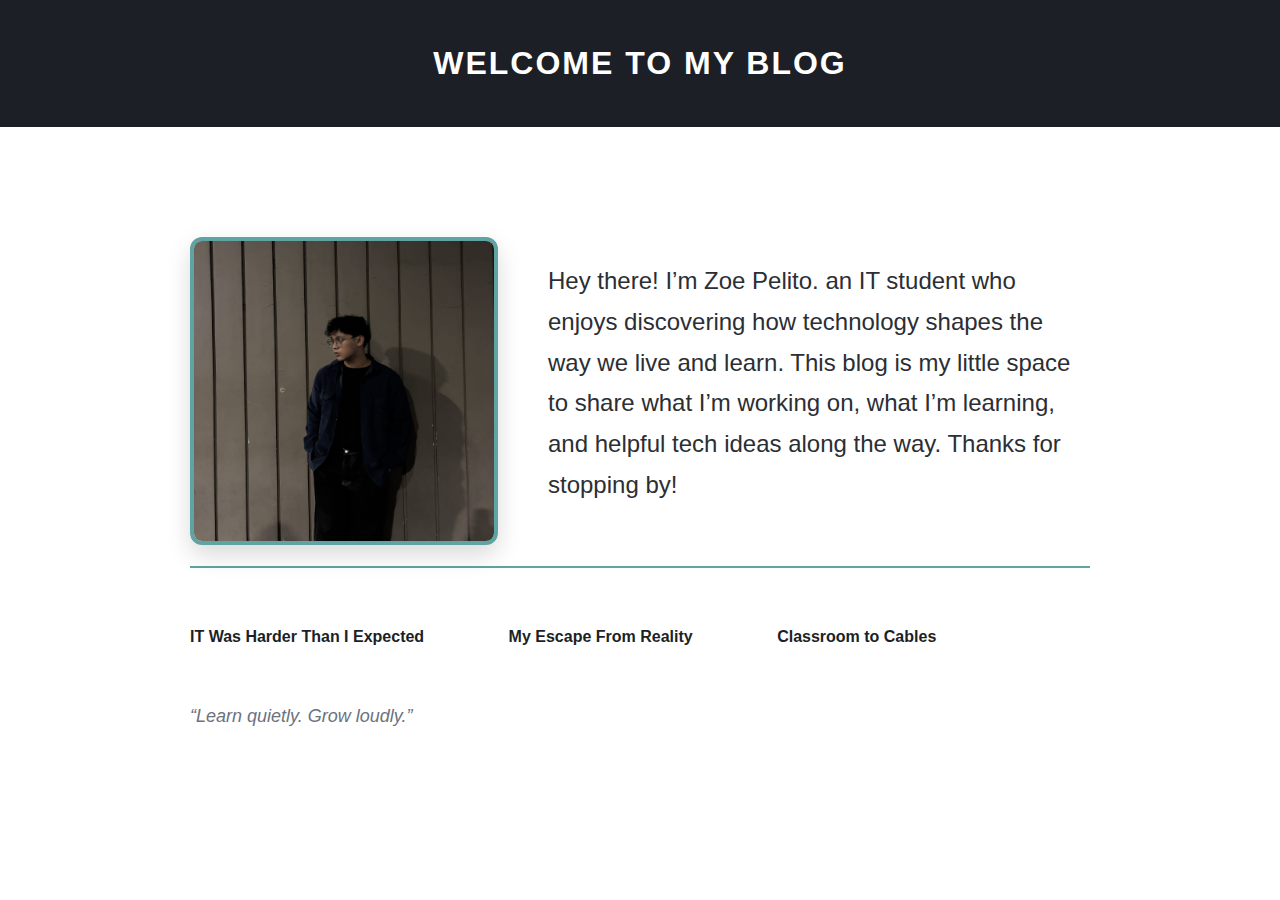
<file: index.html>
<!DOCTYPE html>
<html lang="en">
<head>
    <meta charset="UTF-8">
    <meta name="viewport" content="width=device-width, initial-scale=1.0">
    <link rel="stylesheet" href="styles.css">
    <link rel="icon" type="image/x-icon" href="images/blog_website_favicon.png">
    <title>Home Page</title>
</head> 
<body>

<header>
    <h1>WELCOME TO MY BLOG</h1>
</header>

<main>

<img src="kyrowrld.jpg" alt="kyrowrld" width="300" height="300" class="profile">

<p class="intro">
Hey there! I’m Zoe Pelito. an IT student who enjoys discovering how technology shapes the way we live and learn. This blog is my little space to share what I’m working on, what I’m learning, and helpful tech ideas along the way. Thanks for stopping by!
</p>

<hr>

<div class="links">
    <a href="blogstory1.html">IT Was Harder Than I Expected</a>
    <a href="blogstory2.html">My Escape From Reality</a>
    <a href="blogstory3.html">Classroom to Cables</a>
</div>

<p class="quote">“Learn quietly. Grow loudly.”</p>

</main>

</body>
</html>
</file>
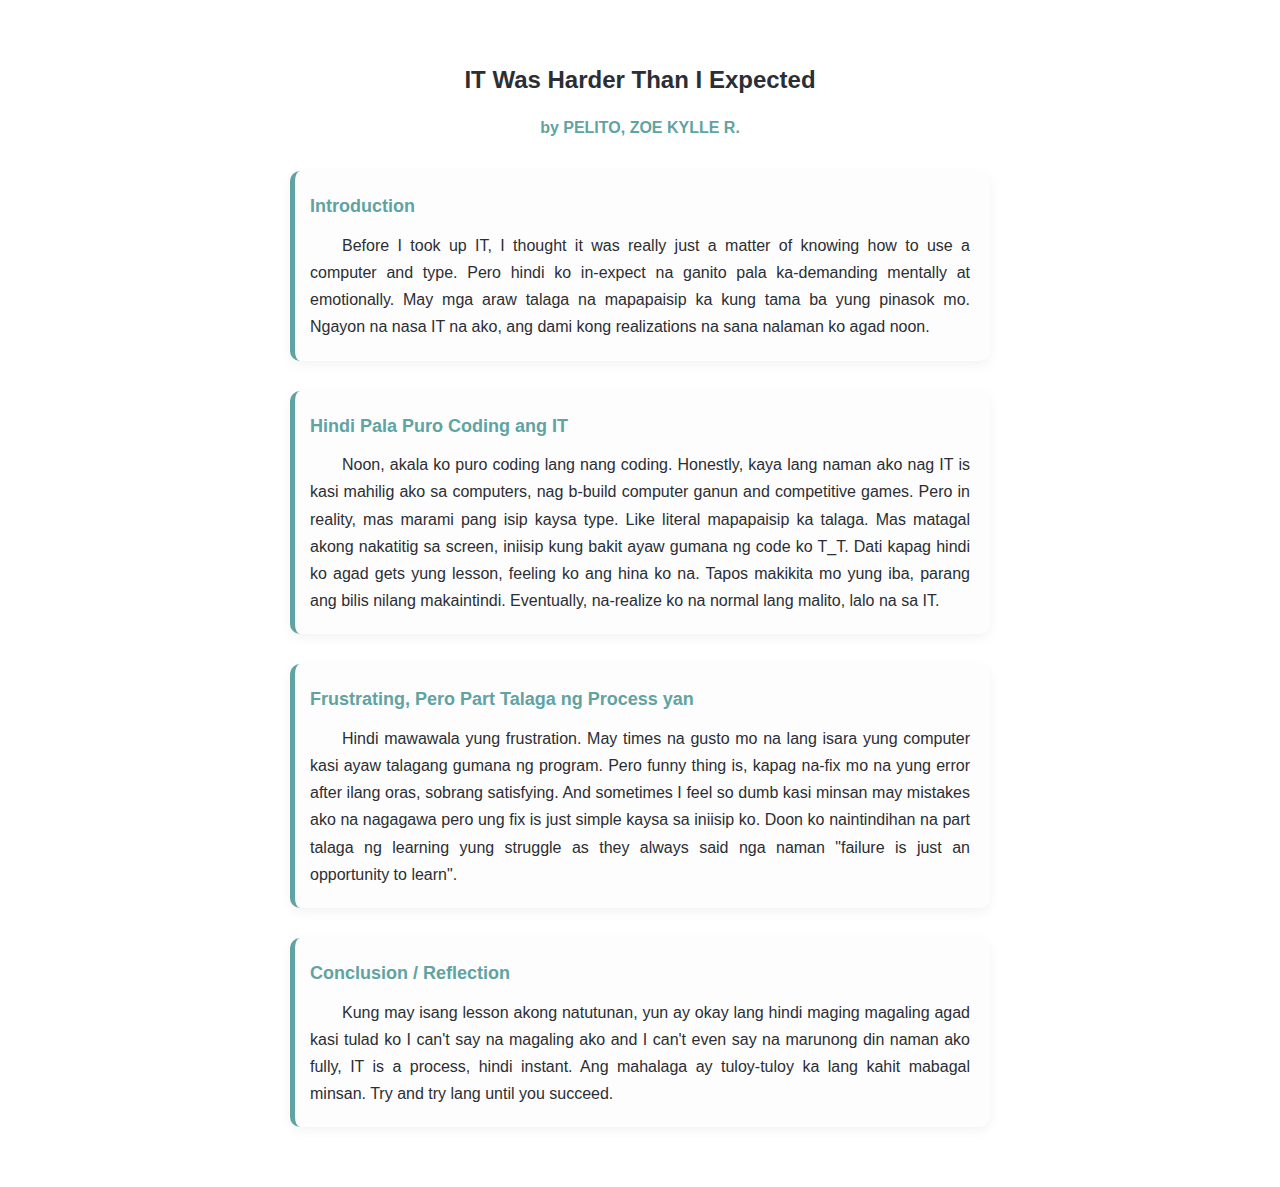
<file: blogstory1.html>
<!DOCTYPE html>
<html lang="en">
<head>
<meta charset="utf-8">
<meta name="viewport" content="width=device-width, initial-scale=1.0">
<title>IT Reflection - Zoe Kylle R. Pelito</title>
<style>
  body {
    margin: 0;
    padding: 0;
    background: #ffffff;
    font-family: Arial, Helvetica, sans-serif;
    line-height: 1.7;
    color: #2b2e34;
  }

  .container {
    max-width: 700px;
    margin: 60px auto;
    padding: 0 20px;
  }

  .card {
    border-left: 5px solid #5fa3a2;
    padding: 20px 20px 20px 15px;
    margin: 30px 0;
    background: #fdfdfd;
    border-radius: 10px;
    box-shadow: 0 4px 12px rgba(0,0,0,0.05);
    display: flex;
    flex-direction: column;
  }

  .card-title {
    font-size: 18px;
    font-weight: bold;
    color: #5fa3a2;
    margin-bottom: 10px;
  }

  .card-text {
    font-size: 16px;
    color: #2b2e34;
    text-align: justify;
    text-indent: 2em;
  }

  p {
    font-size: 16px;
    margin-bottom: 20px;
    text-align: justify;
    text-indent: 2em;
  }

  ul {
    padding-left: 40px;
    margin-bottom: 15px;
  }

  li {
    text-indent: 0;
    margin-bottom: 5px;
  }

  h1, h2 {
    text-align: center;
    margin-bottom: 10px;
  }

  h1 {
    font-size: 24px;
    color: #2b2e34;
  }

  h2 {
    font-size: 16px;
    color: #5fa3a2;
  }
</style>
</head>
<body>

<div class="container">

  <h1>IT Was Harder Than I Expected</h1>
  <h2>by PELITO, ZOE KYLLE R.</h2>

  <div class="card">
    <div class="card-title">Introduction</div>
    <div class="card-text">
      Before I took up IT, I thought it was really just a matter of knowing how to use a computer and type. Pero hindi ko in-expect na ganito pala ka-demanding mentally at emotionally. May mga araw talaga na mapapaisip ka kung tama ba yung pinasok mo. Ngayon na nasa IT na ako, ang dami kong realizations na sana nalaman ko agad noon.
    </div>
  </div>

  <div class="card">
    <div class="card-title">Hindi Pala Puro Coding ang IT</div>
    <div class="card-text">
      Noon, akala ko puro coding lang nang coding. Honestly, kaya lang naman ako nag IT is kasi mahilig ako sa computers, nag b-build computer ganun and competitive games. Pero in reality, mas marami pang isip kaysa type. Like literal mapapaisip ka talaga. Mas matagal akong nakatitig sa screen, iniisip kung bakit ayaw gumana ng code ko T_T. Dati kapag hindi ko agad gets yung lesson, feeling ko ang hina ko na. Tapos makikita mo yung iba, parang ang bilis nilang makaintindi. Eventually, na-realize ko na normal lang malito, lalo na sa IT.
    </div>
  </div>

  <div class="card">
    <div class="card-title">Frustrating, Pero Part Talaga ng Process yan</div>
    <div class="card-text">
      Hindi mawawala yung frustration. May times na gusto mo na lang isara yung computer kasi ayaw talagang gumana ng program. Pero funny thing is, kapag na-fix mo na yung error after ilang oras, sobrang satisfying. And sometimes I feel so dumb kasi minsan may mistakes ako na nagagawa pero ung fix is just simple kaysa sa iniisip ko. Doon ko naintindihan na part talaga ng learning yung struggle as they always said nga naman "failure is just an opportunity to learn".
    </div>
  </div>

  <div class="card">
    <div class="card-title">Conclusion / Reflection</div>
    <div class="card-text">
      Kung may isang lesson akong natutunan, yun ay okay lang hindi maging magaling agad kasi tulad ko I can't say na magaling ako and I can't even say na marunong din naman ako fully, IT is a process, hindi instant. Ang mahalaga ay tuloy-tuloy ka lang kahit mabagal minsan. Try and try lang until you succeed.
    </div>
  </div>

</div>

</body>
</html>
</file>
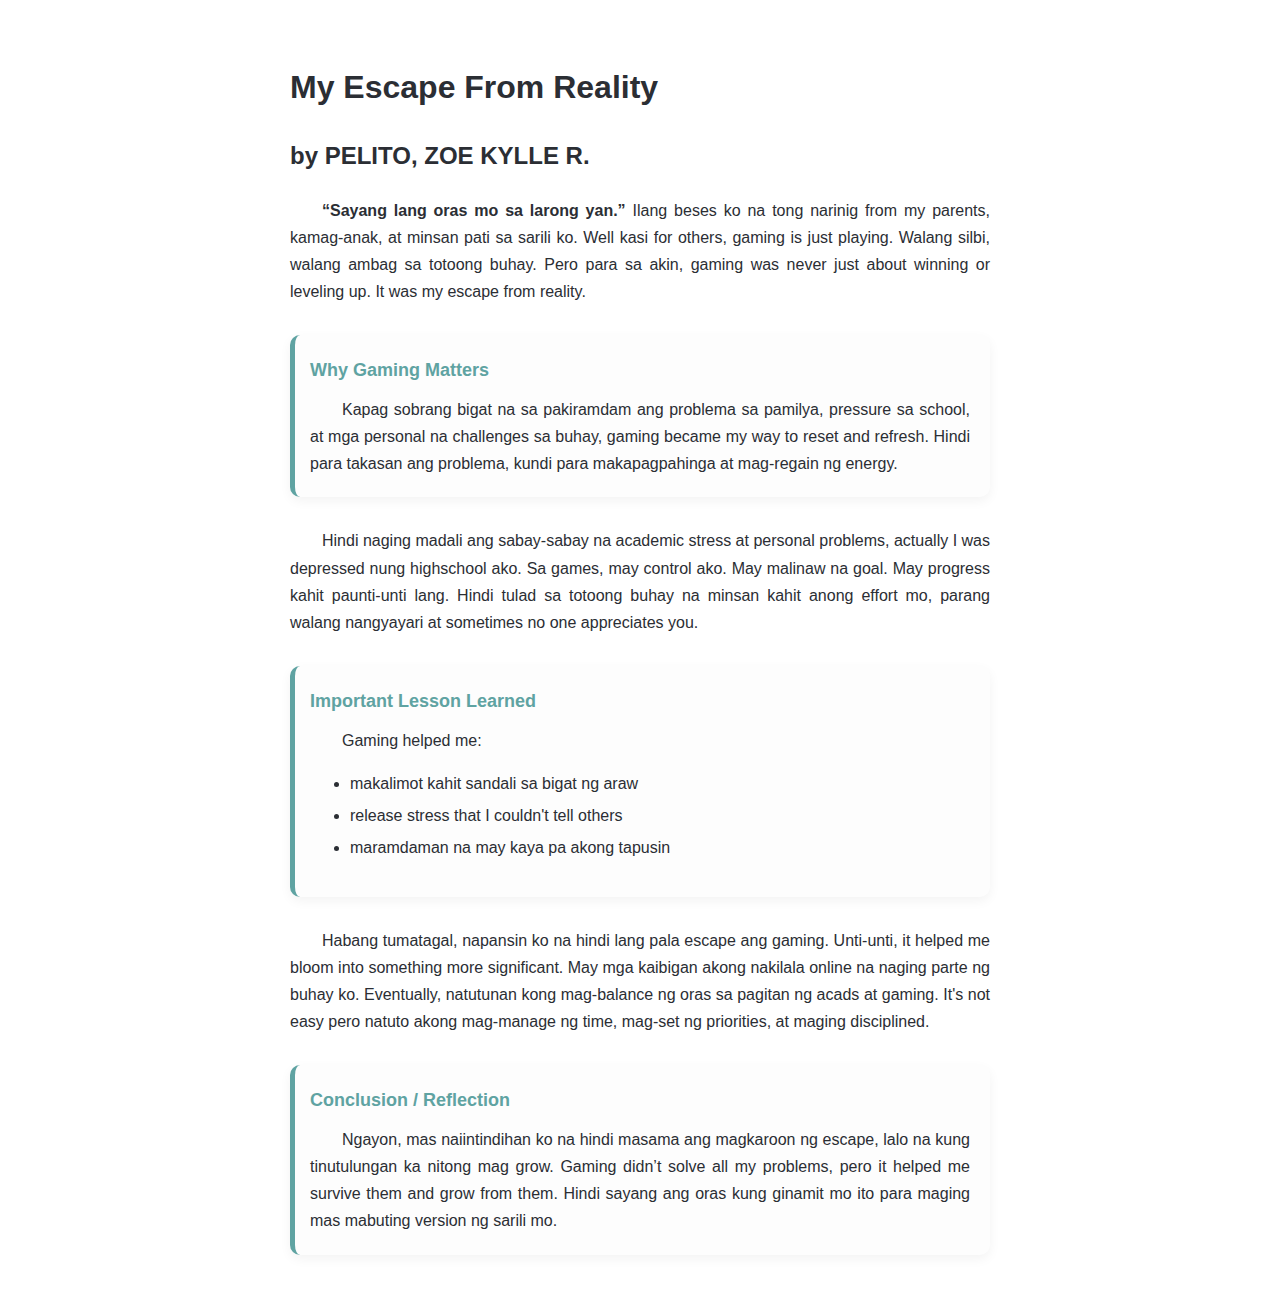
<file: blogstory2.html>
<!DOCTYPE html>
<html lang="en">
<head>
<meta charset="utf-8">
<meta name="viewport" content="width=device-width, initial-scale=1.0">
<title>My Escape From Reality - Highlighted Cards</title>
<style>
  body {
    margin: 0;
    padding: 0;
    background: #ffffff;
    font-family: Arial, Helvetica, sans-serif;
    line-height: 1.7;
    color: #2b2e34;
  }

  .container {
    max-width: 700px;
    margin: 60px auto;
    padding: 0 20px;
  }


  .card {
    border-left: 5px solid #5fa3a2;
    padding: 20px 20px 20px 15px;
    margin: 30px 0;
    background: #fdfdfd;
    border-radius: 10px;
    box-shadow: 0 4px 12px rgba(0,0,0,0.05);
    display: flex;
    flex-direction: column;
  }

  .card-title {
    font-size: 18px;
    font-weight: bold;
    color: #5fa3a2;
    margin-bottom: 10px;
  }

  .card-text {
    font-size: 16px;
    color: #2b2e34;
    text-align: justify;
    text-indent: 2em;
  }

  p {
    font-size: 16px;
    margin-bottom: 20px;
    text-align: justify;
    text-indent: 2em;
  }

  ul {
    padding-left: 40px;
    margin-bottom: 15px;
  }

  li {
    text-indent: 0;
    margin-bottom: 5px;
  }

</style>
</head>
<body>

<div class="container">

  <h1>My Escape From Reality</h1>
  <h2>by PELITO, ZOE KYLLE R.</h2>

  <p>
    <b>“Sayang lang oras mo sa larong yan.”</b> Ilang beses ko na tong narinig from my parents, kamag-anak, at minsan pati sa sarili ko. Well kasi for others, gaming is just playing. Walang silbi, walang ambag sa totoong buhay. Pero para sa akin, gaming was never just about winning or leveling up. It was my escape from reality.
  </p>

  <div class="card">
    <div class="card-title">Why Gaming Matters</div>
    <div class="card-text">
      Kapag sobrang bigat na sa pakiramdam ang problema sa pamilya, pressure sa school, at mga personal na challenges sa buhay, gaming became my way to reset and refresh. Hindi para takasan ang problema, kundi para makapagpahinga at mag-regain ng energy.
    </div>
  </div>

  <p>
    Hindi naging madali ang sabay-sabay na academic stress at personal problems, actually I was depressed nung highschool ako. Sa games, may control ako. May malinaw na goal. May progress kahit paunti-unti lang. Hindi tulad sa totoong buhay na minsan kahit anong effort mo, parang walang nangyayari at sometimes no one appreciates you.
  </p>

  <div class="card">
    <div class="card-title">Important Lesson Learned</div>
    <div class="card-text">
      Gaming helped me: 
      <ul>
        <li>makalimot kahit sandali sa bigat ng araw</li>
        <li>release stress that I couldn't tell others</li>
        <li>maramdaman na may kaya pa akong tapusin</li>
      </ul>
    </div>
  </div>

  <p>
    Habang tumatagal, napansin ko na hindi lang pala escape ang gaming. Unti-unti, it helped me bloom into something more significant. May mga kaibigan akong nakilala online na naging parte ng buhay ko. Eventually, natutunan kong mag-balance ng oras sa pagitan ng acads at gaming. It's not easy pero natuto akong mag-manage ng time, mag-set ng priorities, at maging disciplined.
  </p>

  <div class="card">
    <div class="card-title">Conclusion / Reflection</div>
    <div class="card-text">
      Ngayon, mas naiintindihan ko na hindi masama ang magkaroon ng escape, lalo na kung tinutulungan ka nitong mag grow. Gaming didn’t solve all my problems, pero it helped me survive them and grow from them. Hindi sayang ang oras kung ginamit mo ito para maging mas mabuting version ng sarili mo.
    </div>
  </div>

</div>

</body>
</html>
</file>
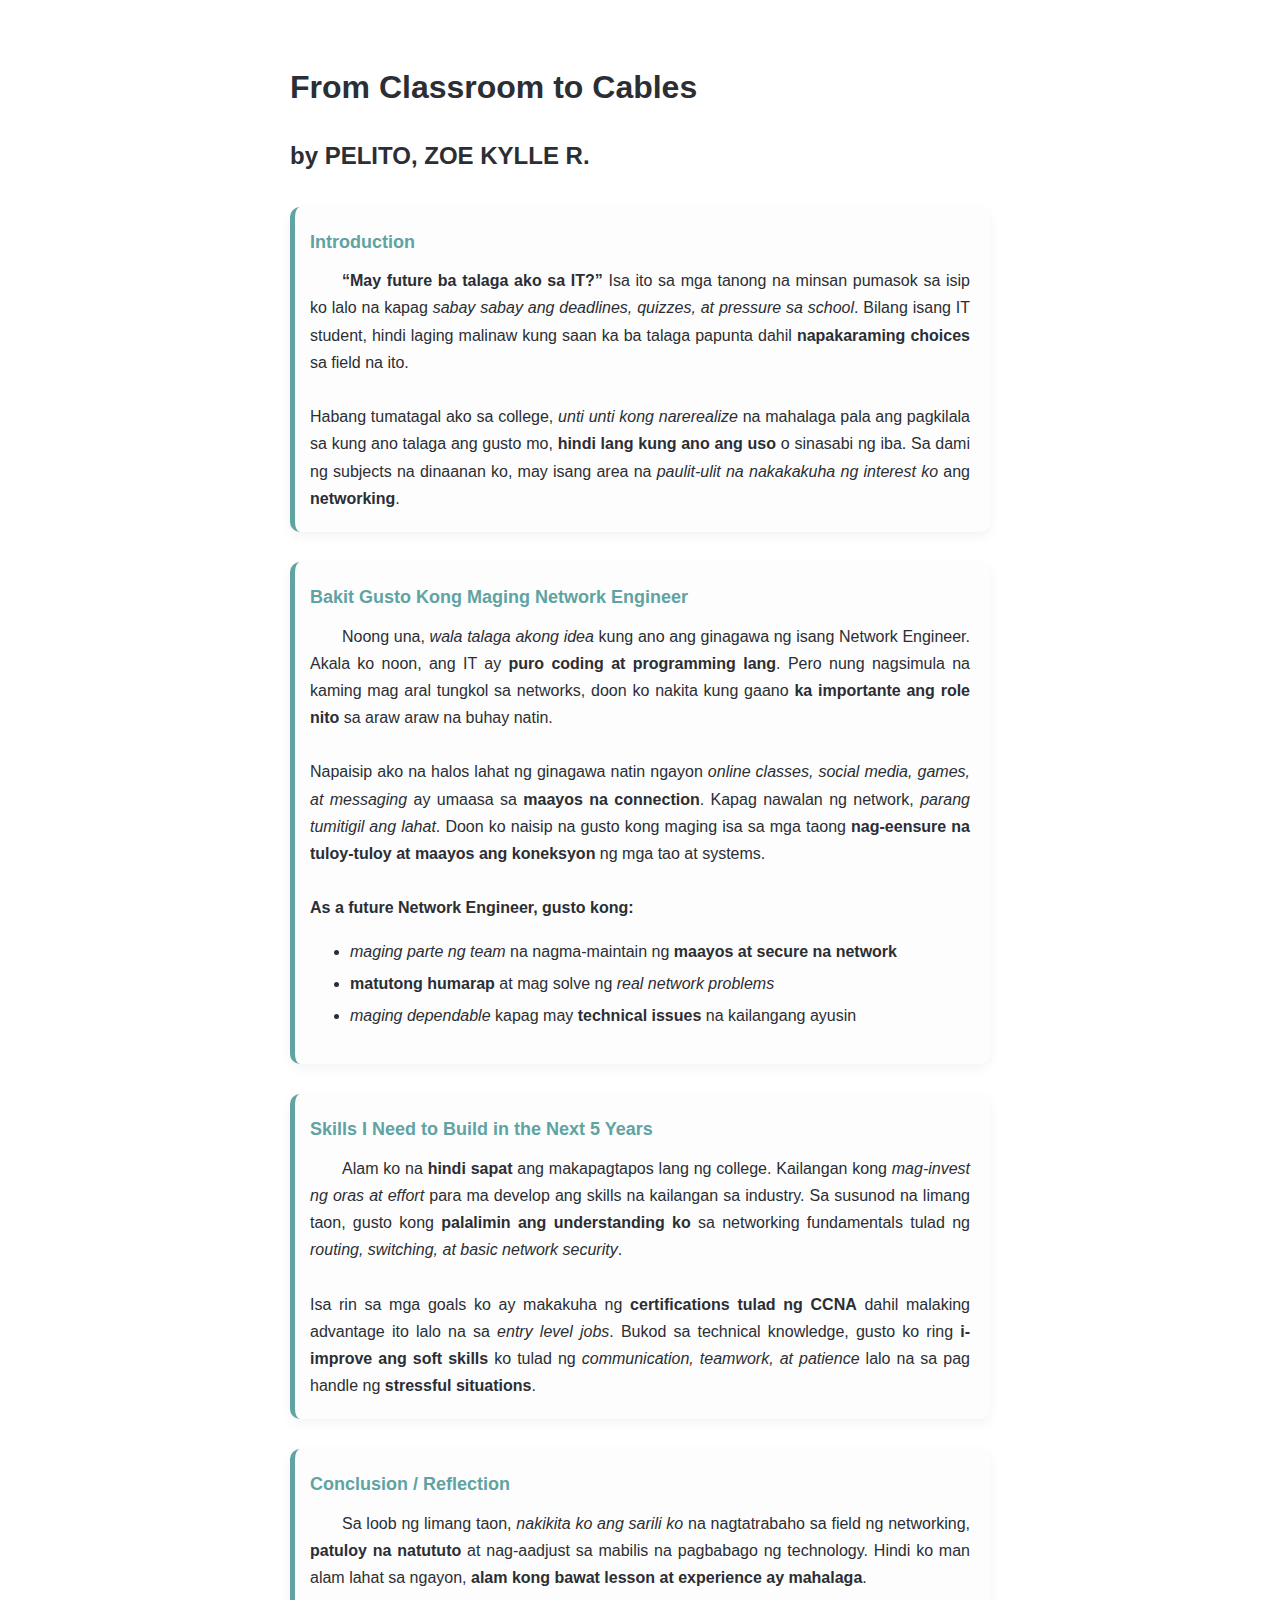
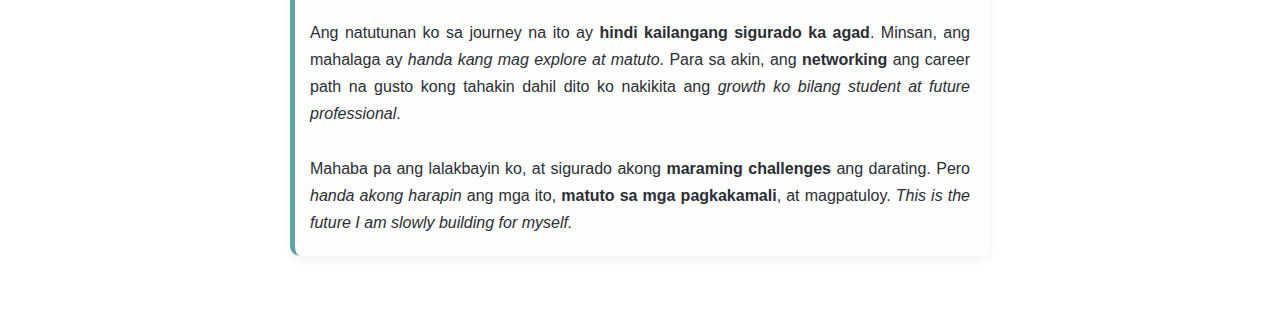
<file: blogstory3.html>
<!DOCTYPE html>
<html lang="en">
<head>
<meta charset="utf-8" />
<meta name="viewport" content="width=device-width,initial-scale=1" />
<title>From Classroom to Cables - Zoe Kylle R. Pelito</title>
<style>
  body {
    margin: 0;
    padding: 0;
    background: #ffffff;
    font-family: Arial, Helvetica, sans-serif;
    line-height: 1.7;
    color: #2b2e34;
  }

  .container {
    max-width: 700px;
    margin: 60px auto;
    padding: 0 20px;
  }


  .card {
    border-left: 5px solid #5fa3a2;
    padding: 20px 20px 20px 15px;
    margin: 30px 0;
    background: #fdfdfd;
    border-radius: 10px;
    box-shadow: 0 4px 12px rgba(0,0,0,0.05);
    display: flex;
    flex-direction: column;
  }

  .card-title {
    font-size: 18px;
    font-weight: bold;
    color: #5fa3a2;
    margin-bottom: 10px;
  }

  .card-text {
    font-size: 16px;
    color: #2b2e34;
    text-align: justify;
    text-indent: 2em;
  }

  p {
    font-size: 16px;
    margin-bottom: 20px;
    text-align: justify;
    text-indent: 2em;
  }

  ul {
    padding-left: 40px;
    margin-bottom: 15px;
  }

  li {
    text-indent: 0;
    margin-bottom: 5px;
  }

</style>
</head>
<body>
<div class="container">

  <h1>From Classroom to Cables</h1>
  <h2>by PELITO, ZOE KYLLE R.</h2>

  <div class="card">
    <div class="card-title">Introduction</div>
    <div class="card-text">
      <strong>“May future ba talaga ako sa IT?”</strong> Isa ito sa mga tanong na minsan pumasok sa isip ko lalo na kapag <em>sabay sabay ang deadlines, quizzes, at pressure sa school</em>. Bilang isang IT student, hindi laging malinaw kung saan ka ba talaga papunta dahil <strong>napakaraming choices</strong> sa field na ito.
      <br><br>
      Habang tumatagal ako sa college, <em>unti unti kong narerealize</em> na mahalaga pala ang pagkilala sa kung ano talaga ang gusto mo, <strong>hindi lang kung ano ang uso</strong> o sinasabi ng iba. Sa dami ng subjects na dinaanan ko, may isang area na <em>paulit-ulit na nakakakuha ng interest ko</em> ang <strong>networking</strong>.
    </div>
  </div>

  <div class="card">
    <div class="card-title">Bakit Gusto Kong Maging Network Engineer</div>
    <div class="card-text">
      Noong una, <em>wala talaga akong idea</em> kung ano ang ginagawa ng isang Network Engineer. Akala ko noon, ang IT ay <strong>puro coding at programming lang</strong>. Pero nung nagsimula na kaming mag aral tungkol sa networks, doon ko nakita kung gaano <strong>ka importante ang role nito</strong> sa araw araw na buhay natin.
      <br><br>
      Napaisip ako na halos lahat ng ginagawa natin ngayon <em>online classes, social media, games, at messaging</em> ay umaasa sa <strong>maayos na connection</strong>. Kapag nawalan ng network, <em>parang tumitigil ang lahat</em>. Doon ko naisip na gusto kong maging isa sa mga taong <strong>nag-eensure na tuloy-tuloy at maayos ang koneksyon</strong> ng mga tao at systems.
      <br><br>
      <strong>As a future Network Engineer, gusto kong:</strong>
      <ul>
        <li><em>maging parte ng team</em> na nagma-maintain ng <strong>maayos at secure na network</strong></li>
        <li><strong>matutong humarap</strong> at mag solve ng <em>real network problems</em></li>
        <li><em>maging dependable</em> kapag may <strong>technical issues</strong> na kailangang ayusin</li>
      </ul>
    </div>
  </div>

  <div class="card">
    <div class="card-title">Skills I Need to Build in the Next 5 Years</div>
    <div class="card-text">
      Alam ko na <strong>hindi sapat</strong> ang makapagtapos lang ng college. Kailangan kong <em>mag-invest ng oras at effort</em> para ma develop ang skills na kailangan sa industry. Sa susunod na limang taon, gusto kong <strong>palalimin ang understanding ko</strong> sa networking fundamentals tulad ng <em>routing, switching, at basic network security</em>.
      <br><br>
      Isa rin sa mga goals ko ay makakuha ng <strong>certifications tulad ng CCNA</strong> dahil malaking advantage ito lalo na sa <em>entry level jobs</em>. Bukod sa technical knowledge, gusto ko ring <strong>i-improve ang soft skills</strong> ko tulad ng <em>communication, teamwork, at patience</em> lalo na sa pag handle ng <strong>stressful situations</strong>.
    </div>
  </div>

  <div class="card">
    <div class="card-title">Conclusion / Reflection</div>
    <div class="card-text">
      Sa loob ng limang taon, <em>nakikita ko ang sarili ko</em> na nagtatrabaho sa field ng networking, <strong>patuloy na natututo</strong> at nag-aadjust sa mabilis na pagbabago ng technology. Hindi ko man alam lahat sa ngayon, <strong>alam kong bawat lesson at experience ay mahalaga</strong>.
      <br><br>
      Ang natutunan ko sa journey na ito ay <strong>hindi kailangang sigurado ka agad</strong>. Minsan, ang mahalaga ay <em>handa kang mag explore at matuto</em>. Para sa akin, ang <strong>networking</strong> ang career path na gusto kong tahakin dahil dito ko nakikita ang <em>growth ko bilang student at future professional</em>.
      <br><br>
      Mahaba pa ang lalakbayin ko, at sigurado akong <strong>maraming challenges</strong> ang darating. Pero <em>handa akong harapin</em> ang mga ito, <strong>matuto sa mga pagkakamali</strong>, at magpatuloy. <em>This is the future I am slowly building for myself.</em>
    </div>
  </div>

</div>

</body>
</html>
</file>
<file: styles.css>
body {
    margin: 0;
    background: #ffffff;
    color: #2b2e34;
    font-family: Arial, Helvetica, sans-serif;
}

header {
    background: #1c1f26;
    padding: 45px;
    text-align: center;
}

header h1 {
    color: white;
    letter-spacing: 2px;
    margin: 0;
}

main {
    max-width: 900px;
    margin: 90px auto;
    padding: 20px;
}

.profile {
    float: left;
    margin-right: 50px;
    border: 4px solid #5fa3a2;
    border-radius: 12px;
    box-shadow: 0 10px 25px rgba(0,0,0,0.15);
}

.intro {
    font-size: 150%;
    line-height: 1.7;
    color: #2b2e34;
}

hr {
    margin: 60px 0;
    border: none;
    height: 2px;
    background: #5fa3a2;
}

.links a {
    margin-right: 80px;
    text-decoration: none;
    font-weight: bold;
    color: #1c1f26;
    transition: 0.3s;
}

.links a:hover {
    color: #c8a96a;
}

.quote {
    margin-top: 60px;
    font-style: italic;
    color: #6b7280;
    font-size: 18px;
}
</file>
